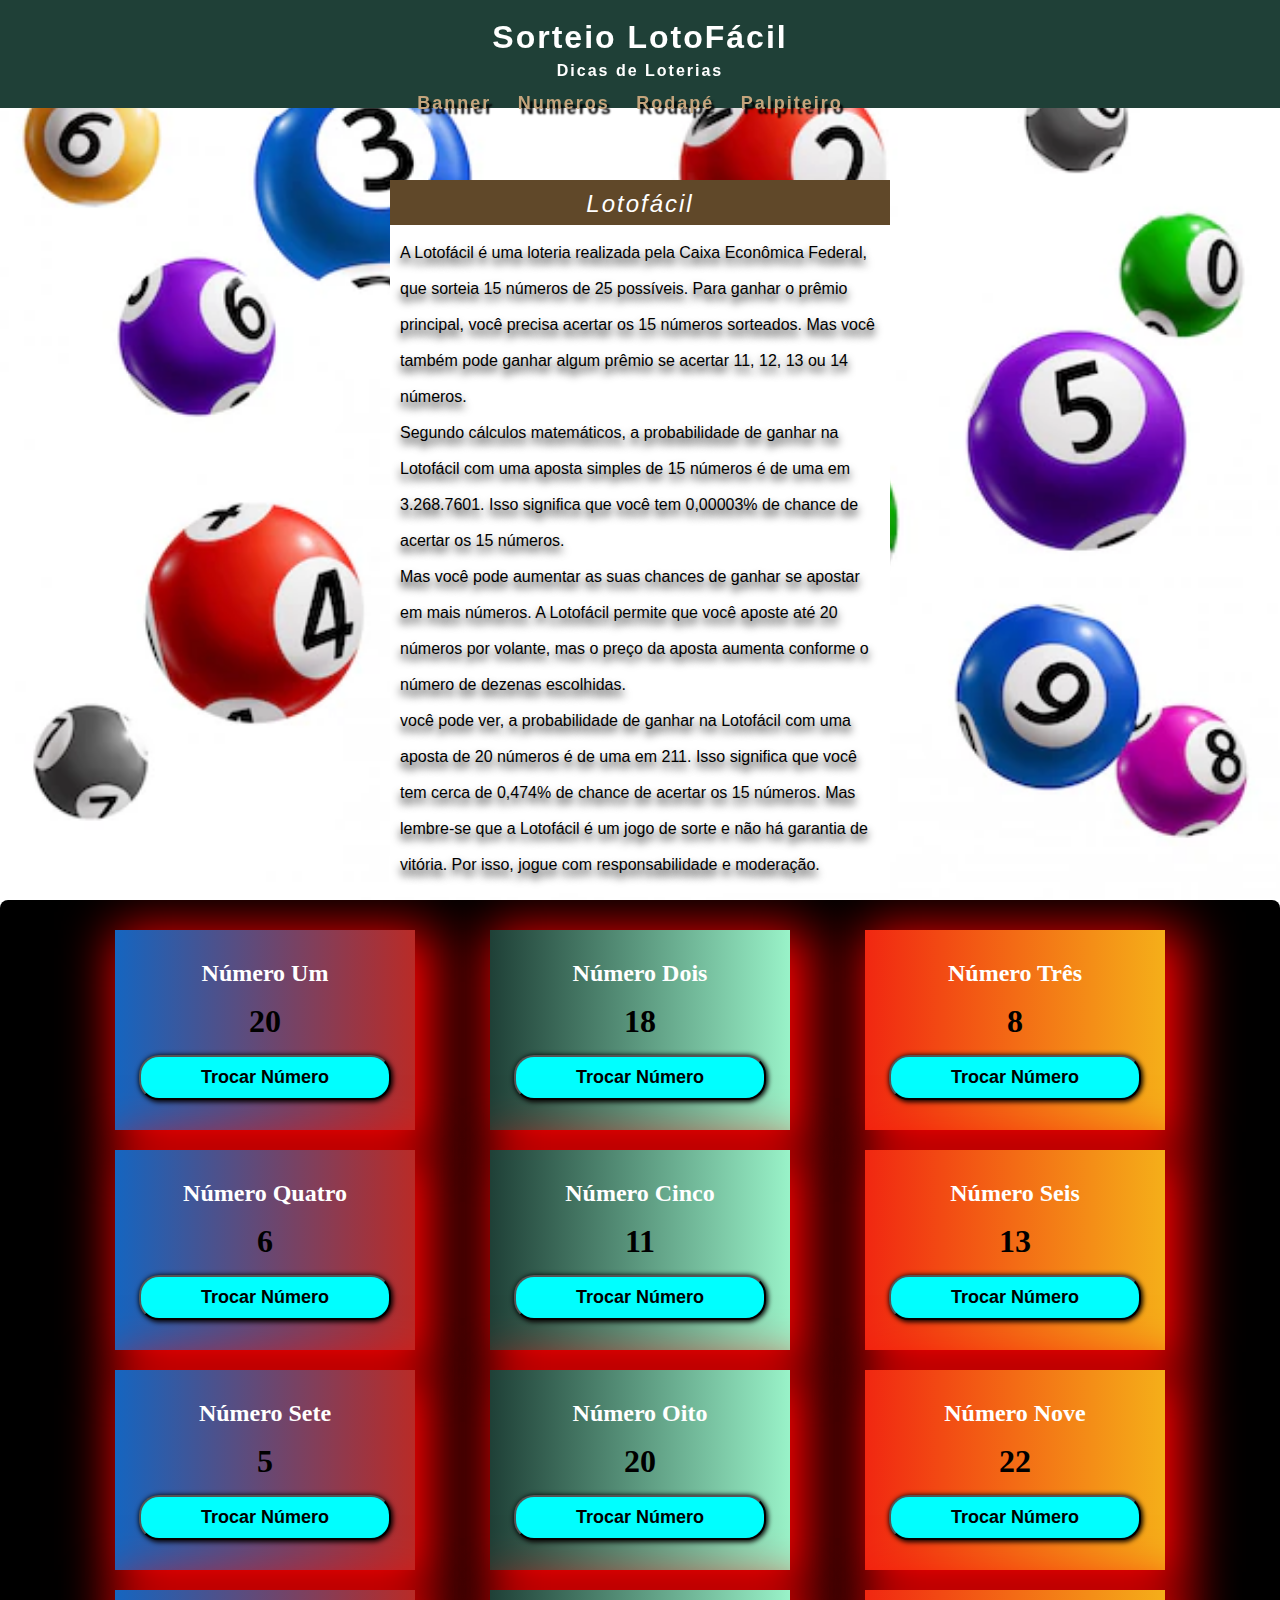
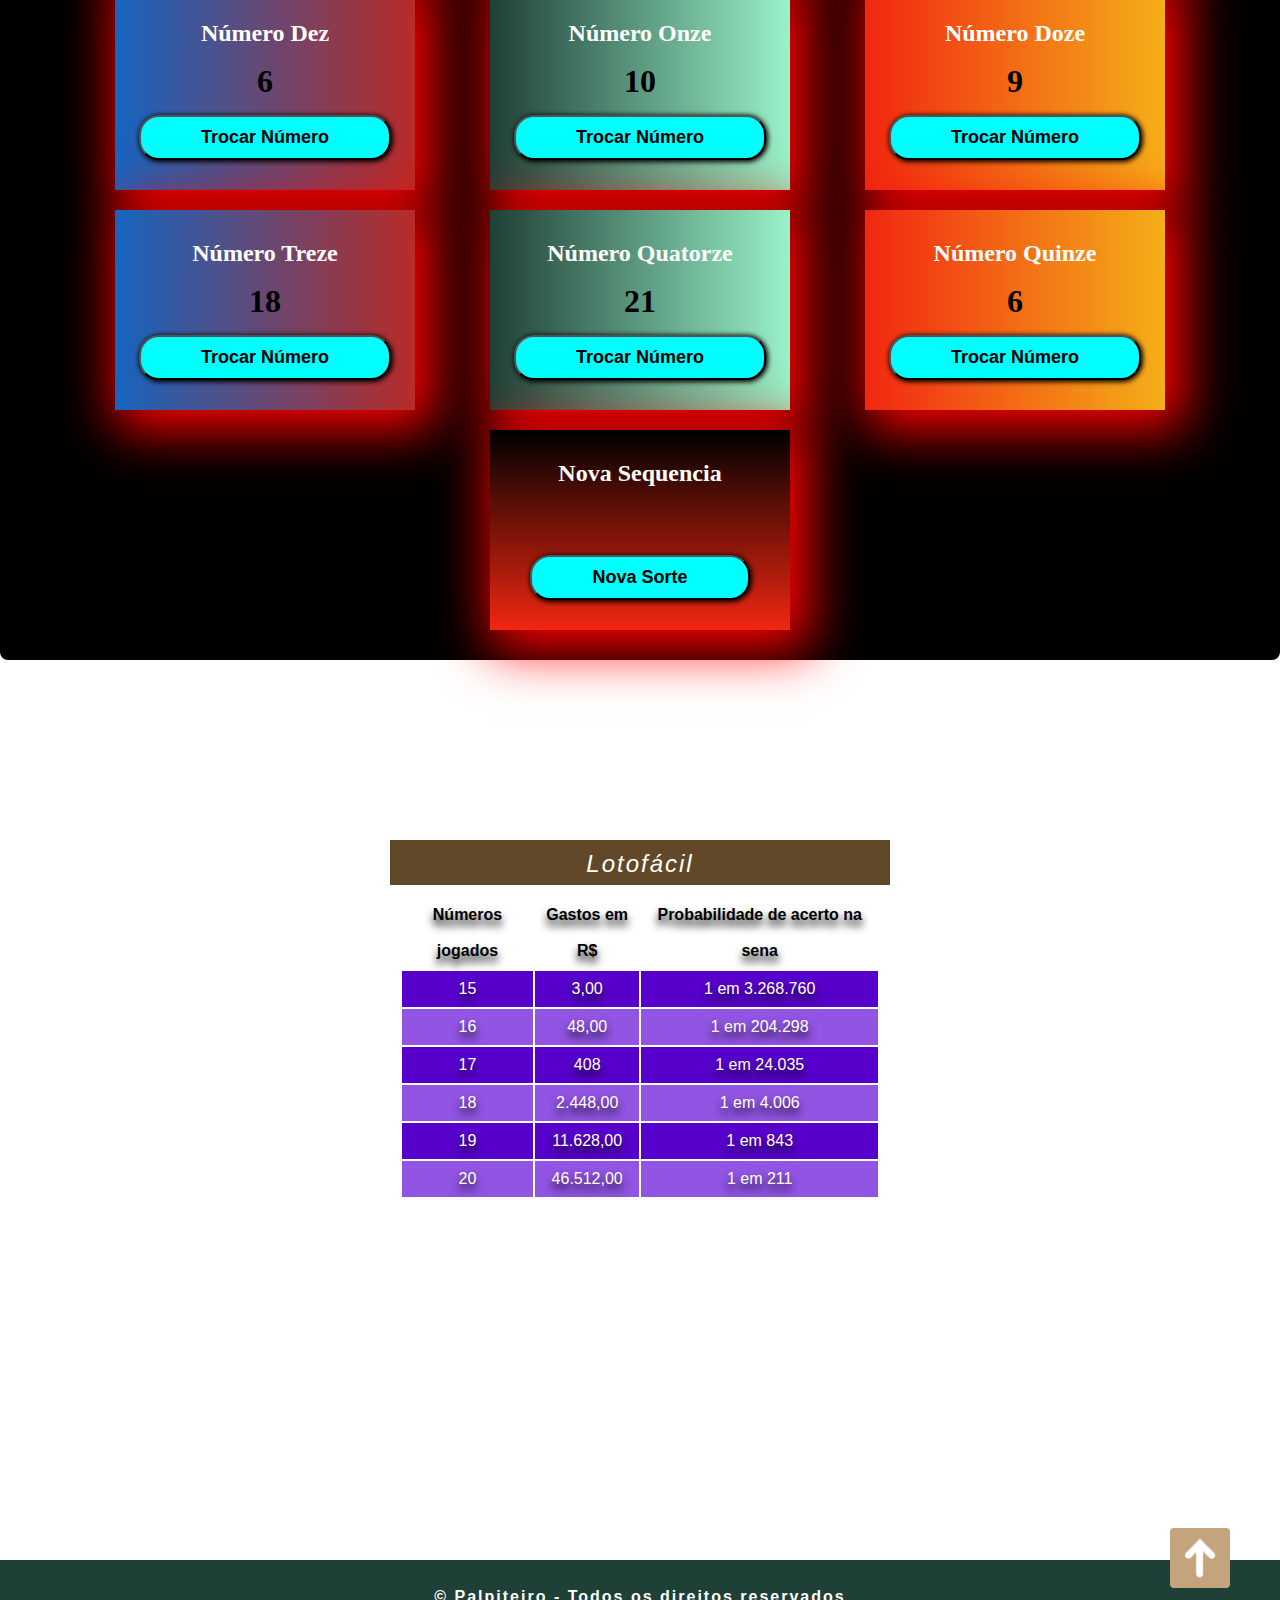
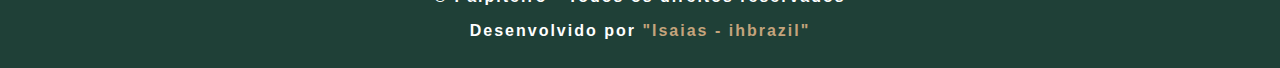
<file: sorteio-lotofacil.html>
<!DOCTYPE html>
<html lang="pt-br">
<head>
    <meta charset="UTF-8"/>
    <meta http-equiv="X-UA-Compatible" content="IE=edge" />
    <meta name="viewport" content="width=device-width, initial-scale=1.0" />
    <title>LotoFácil</title>
    <link rel="stylesheet" type="text/css" href="css/estilo.css"/>
    <link rel="stylesheet" type="text/css" href="css/estilo_sorteio.css"/>
</head>
<body>
    <header>
        <div class="topo"> <!-- Rodapé da página -->
            <h1>Sorteio LotoFácil</h1>
            <p><span>Dicas de Loterias</span></p>
            <div>
                <a href="#banner">Banner</a>
                <a href="#numeros">Numeros</a>
                <a href="#rodape">Rodapé</a>
                <a href="index.html"> Palpiteiro</a>
            </div>  
        </div>
    </header>
    <section id="banner">
        <div class="container-parallax-sorteio">
            <h1>Lotofácil</h1>
            <p>A Lotofácil é uma loteria realizada pela Caixa Econômica Federal, que sorteia 15 números de 25 possíveis. Para ganhar o prêmio principal, você precisa acertar os 15 números sorteados. Mas você também pode ganhar algum prêmio se acertar 11, 12, 13 ou 14 números.<br>
            Segundo cálculos matemáticos, a probabilidade de ganhar na Lotofácil com uma aposta simples de 15 números é de uma em 3.268.7601. Isso significa que você tem 0,00003% de chance de acertar os 15 números.<br>
            Mas você pode aumentar as suas chances de ganhar se apostar em mais números. A Lotofácil permite que você aposte até 20 números por volante, mas o preço da aposta aumenta conforme o número de dezenas escolhidas.<br>
            você pode ver, a probabilidade de ganhar na Lotofácil com uma aposta de 20 números é de uma em 211. Isso significa que você tem cerca de 0,474% de chance de acertar os 15 números.
            Mas lembre-se que a Lotofácil é um jogo de sorte e não há garantia de vitória. Por isso, jogue com responsabilidade e moderação.</p>
        </div>  
    <section id="numeros">
        <script src="./javascript/palpiteiro.js"></script>
        <div class="container-sorteio">
                <div class="card-sorteio card-um">
                    <h2>Número Um</h2>
                    <span id="numeroUm" class="dezena"></span>
                    <button type="button" onclick="palpiteUmLotoFacil()">Trocar Número</button>
                </div>
                <div class="card-sorteio card-dois">
                    <h2>Número Dois</h2>
                    <span id="numeroDois" class="dezena"></span>
                    <button type="button" onclick="palpiteDoisLotoFacil()">Trocar Número</button>
                </div>
                <div class="card-sorteio card-tres">
                    <h2>Número Três</h2>
                    <span id="numeroTres" class="dezena"></span>
                    <button type="button" onclick="palpiteTresLotoFacil()">Trocar Número</button>
                </div>
                <div class="card-sorteio card-um">
                    <h2>Número Quatro</h2>
                    <span id="numeroQuatro" class="dezena"></span>
                    <button type="button" onclick="palpiteQuatroLotoFacil()">Trocar Número</button>
                </div>
                <div class="card-sorteio card-dois">
                    <h2>Número Cinco</h2>
                    <span id="numeroCinco" class="dezena"></span>
                    <button type="button" onclick="palpiteCincoLotoFacil()">Trocar Número</button>
                </div>
                <div class="card-sorteio card-tres">
                    <h2>Número Seis</h2>
                    <span id="numeroSeis" class="dezena"></span>
                    <button type="button" onclick="palpiteSeisLotoFacil()">Trocar Número</button>
                </div>
                <div class="card-sorteio card-um">
                    <h2>Número Sete</h2>
                    <span id="numeroSete" class="dezena"></span>
                    <button type="button" onclick="palpiteSeteLotoFacil()">Trocar Número</button>
                </div>
                <div class="card-sorteio card-dois">
                    <h2>Número Oito</h2>
                    <span id="numeroOito" class="dezena"></span>
                    <button type="button" onclick="palpiteOitoLotoFacil()">Trocar Número</button>
                </div>
                <div class="card-sorteio card-tres">
                    <h2>Número Nove</h2>
                    <span id="numeroNove" class="dezena"></span>
                    <button type="button" onclick="palpiteNoveLotoFacil()">Trocar Número</button>
                </div>
                <div class="card-sorteio card-um">
                    <h2>Número Dez</h2>
                    <span id="numeroDez" class="dezena"></span>
                    <button type="button" onclick="palpiteDezLotoFacil()">Trocar Número</button>
                </div>
                <div class="card-sorteio card-dois">
                    <h2>Número Onze</h2>
                    <span id="numeroOnze" class="dezena"></span>
                    <button type="button" onclick="palpiteOnzeLotoFacil()">Trocar Número</button>
                </div>
                <div class="card-sorteio card-tres">
                    <h2>Número Doze</h2>
                    <span id="numeroDoze" class="dezena"></span>
                    <button type="button" onclick="palpiteDozeLotoFacil()">Trocar Número</button>
                </div>
                <div class="card-sorteio card-um">
                    <h2>Número Treze</h2>
                    <span id="numeroTreze" class="dezena"></span>
                    <button type="button" onclick="palpiteTrezeLotoFacil()">Trocar Número</button>
                </div>
                <div class="card-sorteio card-dois">
                    <h2>Número Quatorze</h2>
                    <span id="numeroQuatorze" class="dezena"></span>
                    <button type="button" onclick="palpiteQuatorzeLotoFacil()">Trocar Número</button>
                </div>
                <div class="card-sorteio card-tres">
                    <h2>Número Quinze</h2>
                    <span id="numeroQuinze" class="dezena"></span>
                    <button type="button" onclick="palpiteQuinzeLotoFacil()">Trocar Número</button>
                </div>
                <div class="card-sorteio card-todos">
                    <h2>Nova Sequencia</h2>
                    <button type="button" onclick="palpiteInicialLotoFacil()">Nova Sorte</button>
                </div>
                <script>palpiteInicialLotoFacil();</script>
        </div>
    </section>    
    <section id="banner">
        <div class="container-parallax-sorteio">
            <h1>Lotofácil</h1>
            <table>
                <thead>
                    <tr>
                        <th>Números jogados</th>
                        <th>Gastos em R$</th>
                        <th>Probabilidade de acerto na sena</th>
                    </tr>
                </thead>
                <tbody>
                    <tr>
                        <td>15</td>
                        <td>3,00</td>
                        <td>1 em 3.268.760</td>
                    </tr>
                    <tr>
                        <td>16</td>
                        <td>48,00</td>
                        <td>1 em 204.298</td>
                    </tr>
                    <tr>
                        <td>17</td>
                        <td>408</td>
                        <td>1 em 24.035</td>
                    </tr>
                    <tr>
                        <td>18</td>
                        <td>2.448,00</td>
                        <td>1 em 4.006</td>
                    </tr>
                    <tr>
                        <td>19</td>
                        <td>11.628,00</td>
                        <td>1 em 843</td>
                    </tr>
                    <tr>
                        <td>20</td>
                        <td>46.512,00</td>
                        <td>1 em 211</td>
                    </tr>
                </tbody>
            </table>
        </div>
    </section>
    <footer id="rodape">
        <div class="container-rodape"> <!-- Rodapé da página -->
            <p>&copy; Palpiteiro - Todos os direitos reservados</p>
            <p>Desenvolvido por <span>"Isaias - ihbrazil"</span></p>
            <a href="#banner"></a>
        </div>
    </footer>    
</body>
</html>
</file>
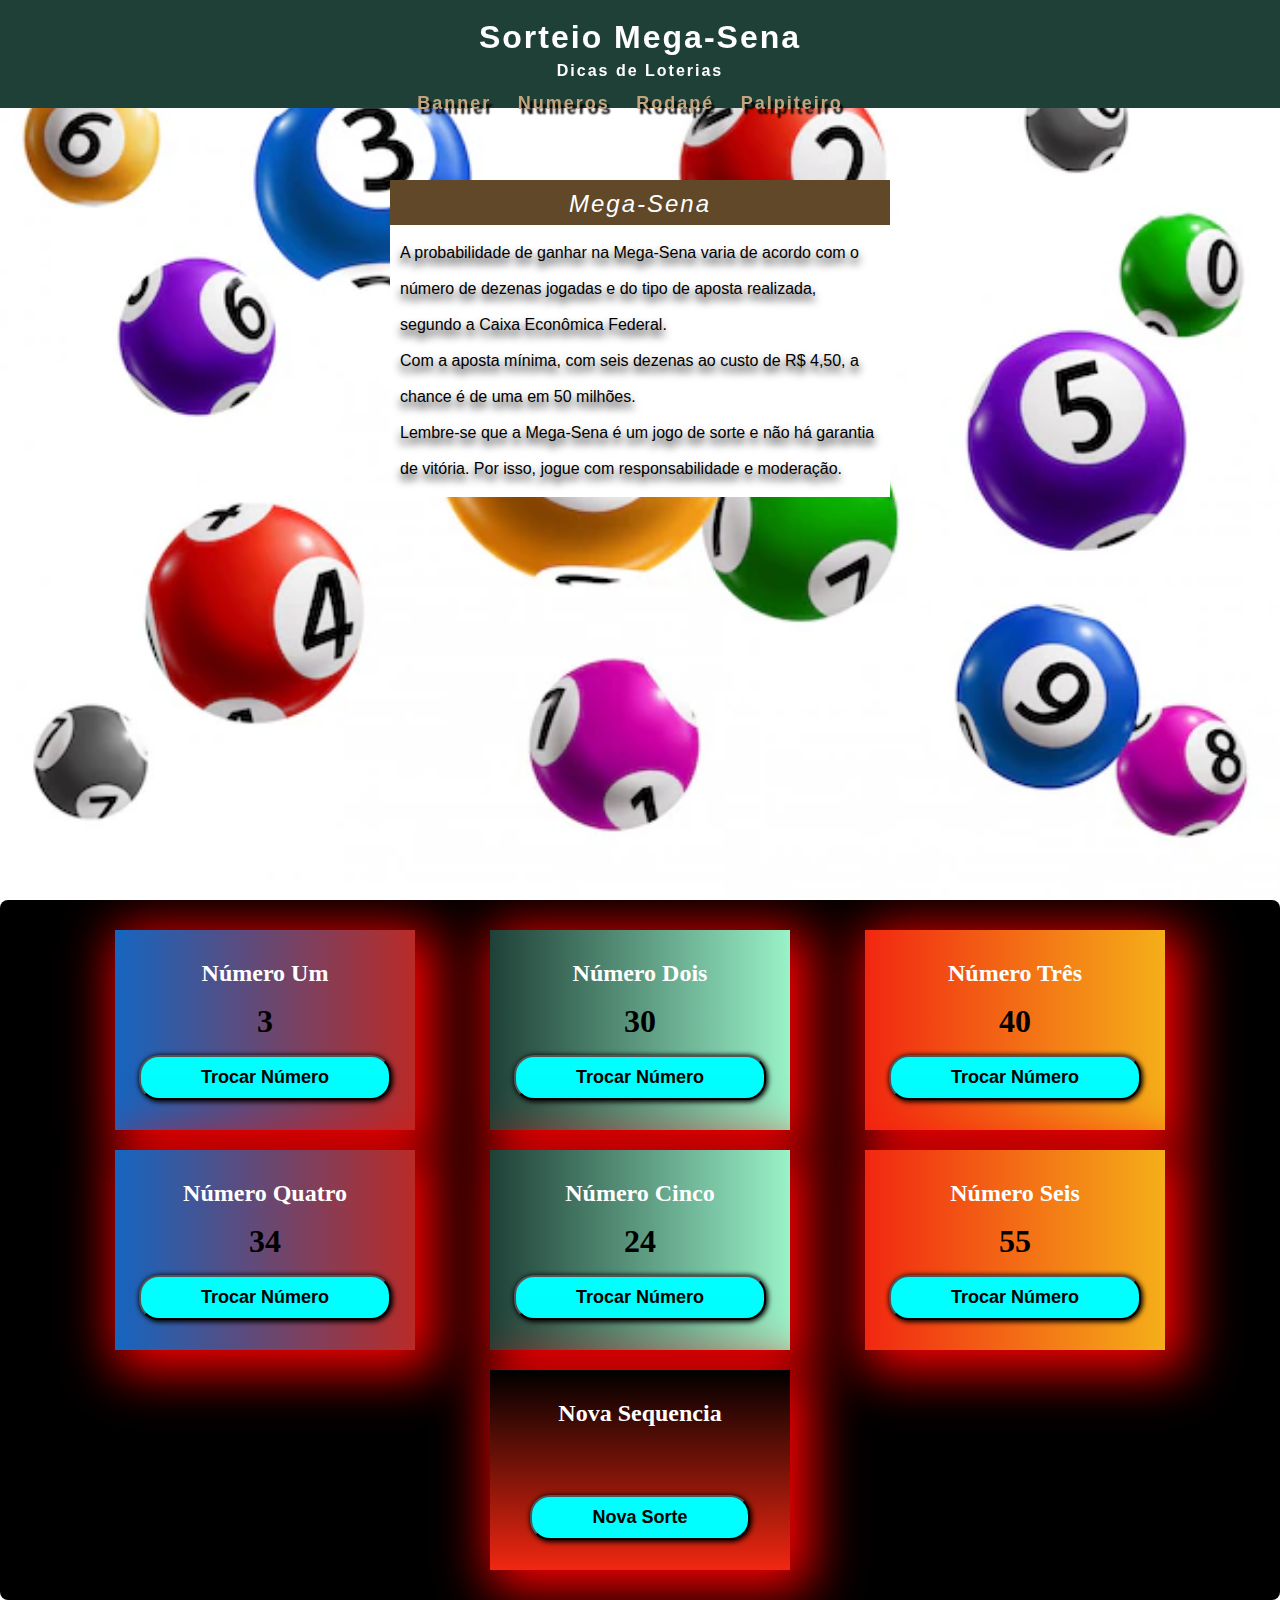
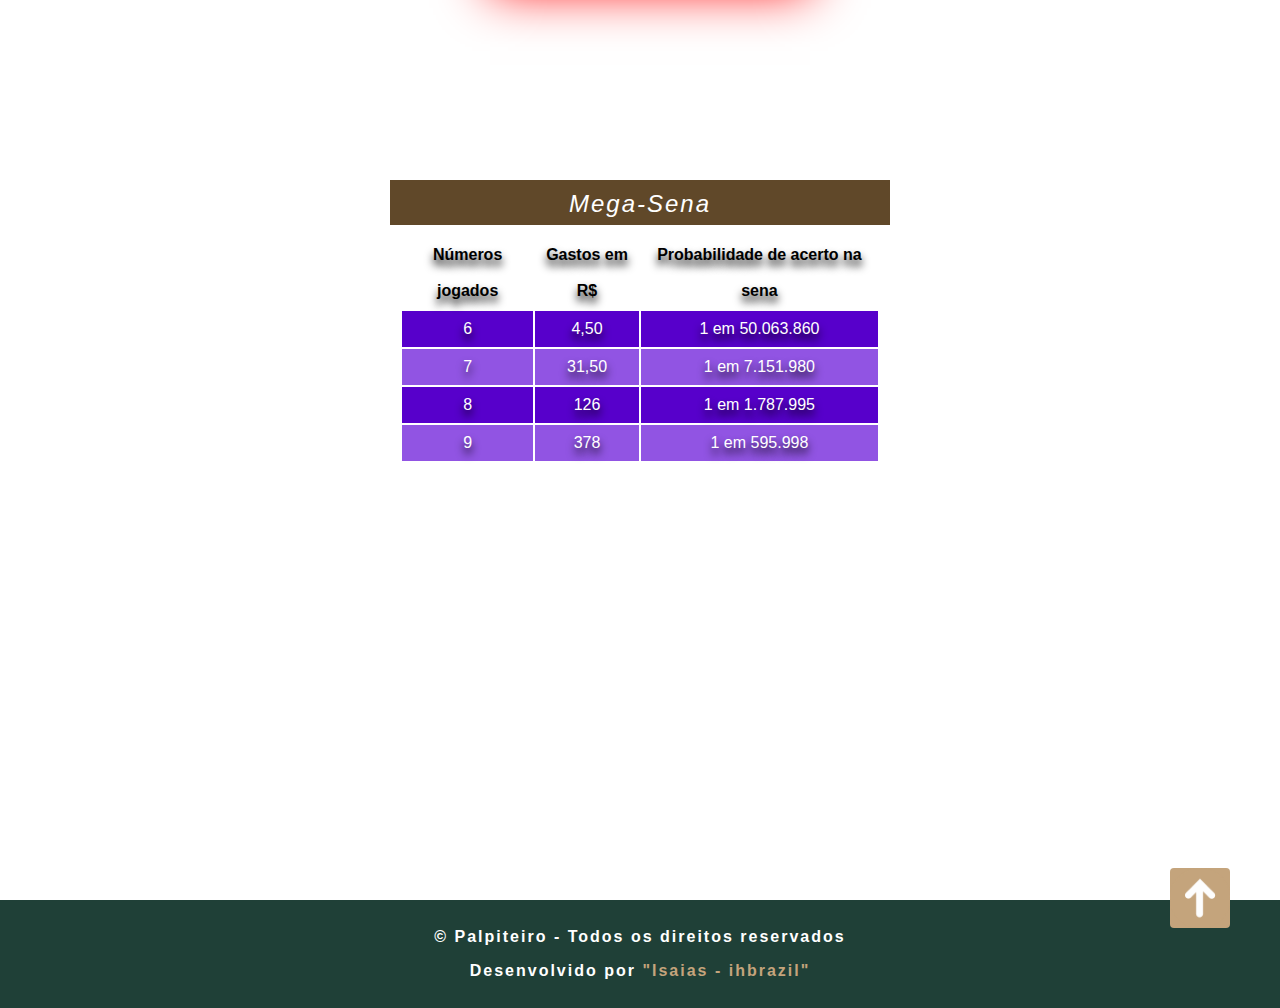
<file: sorteio-mega-sena.html>
<!DOCTYPE html>
<html lang="pt-br">
<head>
    <meta charset="UTF-8"/>
    <meta http-equiv="X-UA-Compatible" content="IE=edge" />
    <meta name="viewport" content="width=device-width, initial-scale=1.0" />
    <title>Mega-Sena</title>
    <link rel="stylesheet" type="text/css" href="css/estilo.css"/>
    <link rel="stylesheet" type="text/css" href="css/estilo_sorteio.css"/>
</head>
<body>
    <header>
        <div class="topo"> <!-- Rodapé da página -->
            <h1>
                Sorteio Mega-Sena
            </h1>
            <p>
                <span>
                    Dicas de Loterias
                </span>
            </p>
            <div>
                <a href="#banner">Banner</a>
                <a href="#numeros">Numeros</a>
                <a href="#rodape">Rodapé</a>
                <a href="index.html"> Palpiteiro</a>
            </div>  
        </div>
    </header>
    <section  id="banner">
        <div class="container-parallax-sorteio">
            <h1>Mega-Sena</h1>
            <p>A probabilidade de ganhar na Mega-Sena varia de acordo com o número de dezenas jogadas e do tipo de aposta realizada, segundo a Caixa Econômica Federal.<br>
            Com a aposta mínima, com seis dezenas ao custo de R$ 4,50, a chance é de uma em 50 milhões.<br>
            Lembre-se que a Mega-Sena é um jogo de sorte e não há garantia de vitória. Por isso, jogue com responsabilidade e moderação.</p>
        </div>  
    </section>
    <section id="numeros">
        <script src="./javascript/palpiteiro.js"></script>
        <div class="container-sorteio">
                <div class="card-sorteio card-um">
                    <h2>Número Um</h2>
                    <span id="numeroUm" class="dezena"></span>
                    <button type="button" onclick="palpiteUmMega()">Trocar Número</button>
                </div>
                <div class="card-sorteio card-dois">
                    <h2>Número Dois</h2>
                    <span id="numeroDois" class="dezena"></span>
                    <button type="button" onclick="palpiteDoisMega()">Trocar Número</button>
                </div>
                <div class="card-sorteio card-tres">
                    <h2>Número Três</h2>
                    <span id="numeroTres" class="dezena"></span>
                    <button type="button" onclick="palpiteTresMega()">Trocar Número</button>
                </div>
                <div class="card-sorteio card-um">
                    <h2>Número Quatro</h2>
                    <span id="numeroQuatro" class="dezena"></span>
                    <button type="button" onclick="palpiteQuatroMega()">Trocar Número</button>
                </div>
                <div class="card-sorteio card-dois">
                    <h2>Número Cinco</h2>
                    <span id="numeroCinco" class="dezena"></span>
                    <button type="button" onclick="palpiteCincoMega()">Trocar Número</button>
                </div>
                <div class="card-sorteio card-tres">
                    <h2>Número Seis</h2>
                    <span id="numeroSeis" class="dezena"></span>
                    <button type="button" onclick="palpiteSeisMega()">Trocar Número</button>
                </div>
                <div class="card-sorteio card-todos">
                    <h2>Nova Sequencia</h2>
                    <button type="button" onclick="palpiteInicialMega()">Nova Sorte</button>
                </div>
                <script>palpiteInicialMega();</script>
        </div>
    </section>
    <section id="banner">
        <div class="container-parallax-sorteio">
            <h1>Mega-Sena</h1>
            <table>
                <thead>
                    <tr>
                        <th>Números jogados</th>
                        <th>Gastos em R$</th>
                        <th>Probabilidade de acerto na sena</th>
                    </tr>
                </thead>
                <tbody>
                    <tr>
                        <td>6</td>
                        <td>4,50</td>
                        <td>1 em 50.063.860</td>
                    </tr>
                    <tr>
                        <td>7</td>
                        <td>31,50</td>
                        <td>1 em 7.151.980</td>
                    </tr>
                    <tr>
                        <td>8</td>
                        <td>126</td>
                        <td>1 em 1.787.995</td>
                    </tr>
                    <tr>
                        <td>9</td>
                        <td>378</td>
                        <td>1 em 595.998</td>
                    </tr>
                </tbody>
            </table>
        </div>
    </section>
    <footer id="rodape">
        <div class="container-rodape"> <!-- Rodapé da página -->
            <p>&copy; Palpiteiro - Todos os direitos reservados</p>
            <p>Desenvolvido por <span>"Isaias - ihbrazil"</span></p>
            <a href="#banner"></a>
        </div> 
    </footer>   
</body>
</html>
</file>
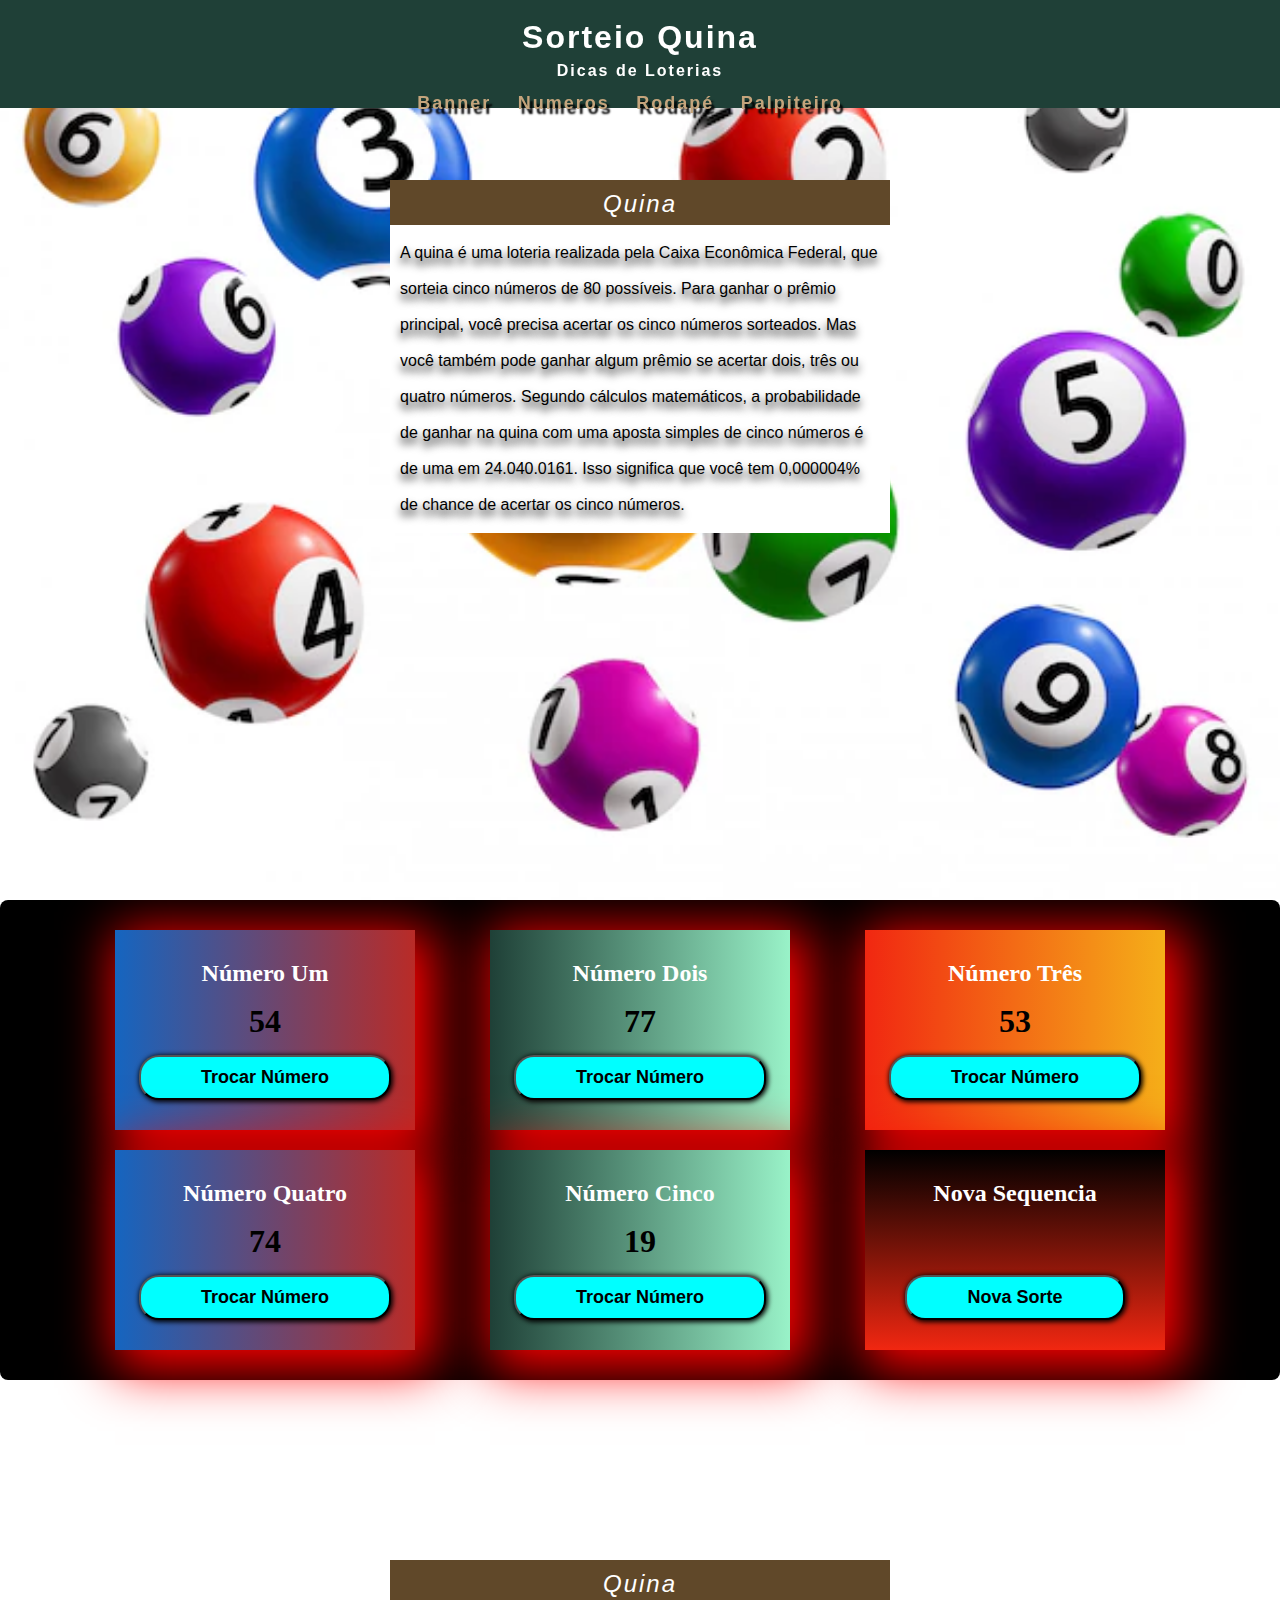
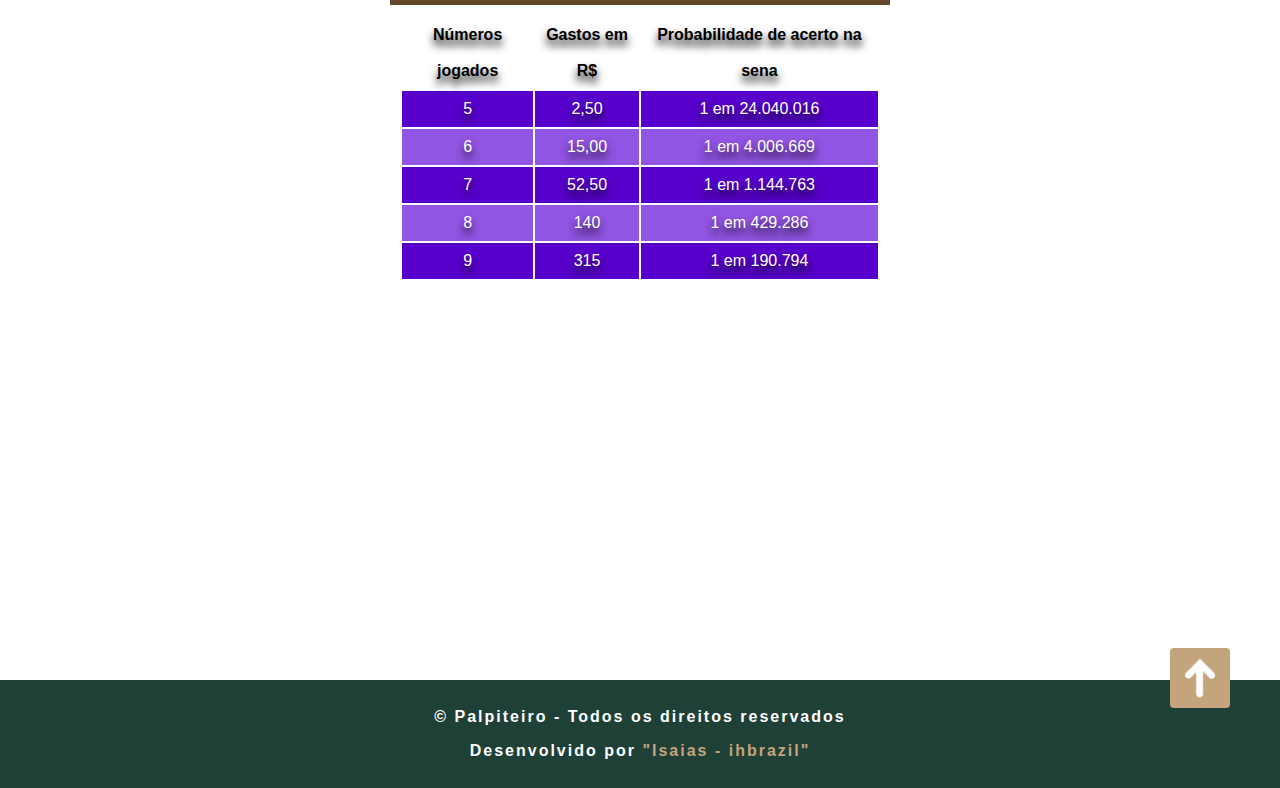
<file: sorteio-quina.html>
<!DOCTYPE html>
<html lang="pt-br">
<head>
    <meta charset="UTF-8"/>
    <meta http-equiv="X-UA-Compatible" content="IE=edge" />
    <meta name="viewport" content="width=device-width, initial-scale=1.0" />
    <title>Quina</title>
    <link rel="stylesheet" type="text/css" href="css/estilo.css"/>
    <link rel="stylesheet" type="text/css" href="css/estilo_sorteio.css"/>
</head>
<body>
    <header>
        <div class="topo"> <!-- Rodapé da página -->
            <h1>Sorteio Quina</h1>
            <p><span>Dicas de Loterias</span></p>
            <div>
                <a href="#banner">Banner</a>
                <a href="#numeros">Numeros</a>
                <a href="#rodape">Rodapé</a>
                <a href="index.html"> Palpiteiro</a>
            </div>  
        </div>
    </header>
    <section id="banner">
        <div class="container-parallax-sorteio">
            <h1>Quina</h1>
            <p>A quina é uma loteria realizada pela Caixa Econômica Federal, que sorteia cinco números de 80 possíveis. Para ganhar o prêmio principal, você precisa acertar os cinco números sorteados. Mas você também pode ganhar algum prêmio se acertar dois, três ou quatro números.
            Segundo cálculos matemáticos, a probabilidade de ganhar na quina com uma aposta simples de cinco números é de uma em 24.040.0161. Isso significa que você tem 0,000004% de chance de acertar os cinco números.
            </p>
        </div>
    </section>
    <section id="numeros">  
        <script src="./javascript/palpiteiro.js"></script>
        <div class="container-sorteio">
                <div class="card-sorteio card-um">
                    <h2>Número Um</h2>
                    <span id="numeroUm" class="dezena"></span>
                    <button type="button" onclick="palpiteUmQuina()">Trocar Número</button>
                </div>
                <div class="card-sorteio card-dois">
                    <h2>Número Dois</h2>
                    <span id="numeroDois" class="dezena"></span>
                    <button type="button" onclick="palpiteDoisQuina()">Trocar Número</button>
                </div>
                <div class="card-sorteio card-tres">
                    <h2>Número Três</h2>
                    <span id="numeroTres" class="dezena"></span>
                    <button type="button" onclick="palpiteTresQuina()">Trocar Número</button>
                </div>
                <div class="card-sorteio card-um">
                    <h2>Número Quatro</h2>
                    <span id="numeroQuatro" class="dezena"></span>
                    <button type="button" onclick="palpiteQuatroQuina()">Trocar Número</button>
                </div>
                <div class="card-sorteio card-dois">
                    <h2>Número Cinco</h2>
                    <span id="numeroCinco" class="dezena"></span>
                    <button type="button" onclick="palpiteCincoQuina()">Trocar Número</button>
                </div>
                <div class="card-sorteio card-todos">
                    <h2>Nova Sequencia</h2>
                    <button type="button" onclick="palpiteInicialQuina()">Nova Sorte</button>
                </div>
                <script>palpiteInicialQuina();</script>
        </div>
    </section>
    <section id="banner">
        <div class="container-parallax-sorteio">
            <h1>Quina</h1>
            <table>
                <thead>
                    <tr>
                        <th>Números jogados</th>
                        <th>Gastos em R$</th>
                        <th>Probabilidade de acerto na sena</th>
                    </tr>
                </thead>
                <tbody>
                    <tr>
                        <td>5</td>
                        <td>2,50</td>
                        <td>1 em 24.040.016</td>
                    </tr>
                    <tr>
                        <td>6</td>
                        <td>15,00</td>
                        <td>1 em 4.006.669</td>
                    </tr>
                    <tr>
                        <td>7</td>
                        <td>52,50</td>
                        <td>1 em 1.144.763</td>
                    </tr>
                    <tr>
                        <td>8</td>
                        <td>140</td>
                        <td>1 em 429.286</td>
                    </tr>
                    <tr>
                        <td>9</td>
                        <td>315</td>
                        <td>1 em 190.794</td>
                    </tr>
                </tbody>
            </table>
        </div>
    </section>
    <footer id="rodape">
        <div class="container-rodape"> <!-- Rodapé da página -->
            <p>&copy; Palpiteiro - Todos os direitos reservados</p>
            <p>Desenvolvido por <span>"Isaias - ihbrazil"</span></p>
            <a href="#banner"></a>
        </div>
    </footer>    
</body>
</html>
</file>
<file: css/estilo.css>
/* Efeitos Globais */
 * {
    margin: 0;
    padding: 0;
    box-sizing: border-box;
}

.container-parallax1,
.container-parallax2,
.container-parallax3 {
    position: relative;
    background-position: center;
    background-size: cover;
    background-attachment: fixed;
}

/* Topo da página */
.topo {
    width: 100%;
    position: fixed;
    z-index: 1;
    padding: 20px 0;
    line-height: 34px;
    letter-spacing: 2px;
    font-weight: 600;
    font-family: "Lato", sans-serif;
    text-align: center;
    background-color: #1f4037;
    color: #fff;
}

.topo div {
    position: absolute;
    top: 80%;
    left: 50px;
    right: 50px;
}

.topo div a {
    margin-right: 20px;
    font-size: 18px;
    font-family: "Oswald", sans-serif;
    font-weight: 700;
    text-decoration: none;
    text-shadow: 3px 5px 2px #000000;
    letter-spacing: 2px;
    color: #c4a47c;
}

/* Container Parallax
/* Container Parallax 1 */
.container-parallax1 {
    background-image: url("../assets/Saco_de_Dinheiro.jpg");
    height: 100vh;
}

/* Container Parallax 2 */
.container-parallax2 {
    background-image: url("../assets/bolas-de-loteria.webp");
    height: 60vh;
}

/* Container Parallax 3 */
.container-parallax3 {
    height: 65vh;
    background-image: url("../assets/fundo-de-trevos.jpg");
}

.container-parallax1 h1,
.container-parallax2 h3,
.container-parallax3 h2 {
    width: 500px;
    padding: 10px;

    position: relative;
    top: 45%;
    right: 0;
    left: 0;
    margin: auto;

    font-size: 24px;
    font-weight: 400;
    font-style: italic;
    font-family: "Fraunces", sans-serif;
    text-align: center;

    letter-spacing: 2px;
    background-color: #604829;
    color: #fff;
}

.container-parallax1 h1 {
    top: 28%;
} 

.container-parallax2 h3 {
    top: 5%;
}

.container-parallax3 h2 {
    top: 5%;
}

.container-parallax1 p {
    width: 500px;
    padding: 10px;
    position: absolute;
    top: 34%;
    right: 0;
    left: 0;
    margin: auto;
    background-color: #000000;
    color: #fff;
    font-family: "Oswald", sans-serif;
    line-height: 36px;
    text-shadow: 0px 6px 8px #000000;
    text-align: center;
}

.container-parallax1 ul {
    list-style: none;
    width: 500px;
    padding: 10px;
    position: absolute;
    top: 42%;
    right: 0;
    left: 0;
    margin: auto;
    background-color: #000000;
    color: #fff;
    font-weight: bold;
    font-family: "Oswald", sans-serif;
    line-height: 36px;
    text-shadow: 0px 6px 8px #000000;
    text-align: center;
    opacity: 70%;
}

/* Efeitos aplicados a classe container-texto */

.container-parallax2 table {
    width: 500px;
    padding: 10px;
    position: absolute;
    top: 15%;
    right: 0;
    left: 0;
    margin: auto;
    background-color: oldlace;
    color: #000000;
    font-family: "Oswald", sans-serif;
    line-height: 36px;
    text-shadow: 0px 6px 8px #000000;
    text-align: center;
}

.container-parallax2 table tbody tr:nth-of-type(odd) {
    background-color: #5700cb;
    color: #fff;
}

.container-parallax2 table tbody tr:nth-of-type(even) {
    background-color: #9154e3;
    color: #fff;
}

/*FlexBox*/

.container {
    max-width: 1024px;
    margin: 0 auto;
    padding: 40px 0px;
    background-color: #000000;
    border-radius: 8px;
    display: flex;
    justify-content: space-evenly;
    flex-wrap: wrap;
    gap: 20px;
}

.card {
    width: 280px;
    background-color: yellow;
    border-radius: 4px;
}

.container-imagem img {
    width: 100%;
    border-radius: 4px 4px 0px 0px;
}

.container-info {
    padding: 20px;
    height: 250px;
    display: flex;
    flex-direction: column;
    justify-content: space-between;
}
/*FlexBox*/

/* Rodapé */
.container-rodape {
    position: relative;
    padding: 20px 0;
    line-height: 34px;
    letter-spacing: 2px;
    font-weight: 600;
    font-family: "Lato", sans-serif;
    text-align: center;
    background-color: #1f4037;
    color: #fff;
}

.container-rodape span {
    color: #c4a47c;
}

.container-rodape a {
    display: inline-block;
    width: 60px;
    height: 60px;
    position: absolute;
    bottom: 80px;
    right: 50px;

    background-image: url("../assets/seta-para-cima.png");
    background-position: center;
    background-size: cover;
    background-color: #c4a47c;
    border-radius: 4px;
}
</file>
<file: css/estilo_sorteio.css>
/* Efeitos Globais */
* {
    margin: 0;
}

/* Container Parallax */
.container-parallax-sorteio {
    background-image: url("../assets/bolas-de-loteria.webp");
    height: 100vh;

    position: relative;
    background-position: center;
    background-size: cover;
    background-attachment: fixed;
}


.container-parallax-sorteio h1 {
    width: 500px;
    padding: 10px;
    position: relative;
    top: 20%;
    right: 0;
    left: 0;
    margin: auto;
    font-size: 24px;
    font-weight: 400;
    font-style: italic;
    font-family: "Fraunces", sans-serif;
    text-align: center;
    letter-spacing: 2px;
    background-color: #604829;
    color: #fff;
}

/* containers Sorteio */
.container-parallax-sorteio p, .container-parallax-sorteio table {
    width: 500px;
    padding: 10px;
    position: absolute;
    top: 25%;
    right: 0;
    left: 0;
    margin: auto;
    background-color: #fff;
    color: #000000;
    font-family: "Oswald", sans-serif;
    line-height: 36px;
    text-shadow: 0px 6px 8px #000000;
    text-align: center;
}

.container-parallax-sorteio p {
     text-align: left;
}

.container-parallax-sorteio table {
    text-align: center;
}

.container-parallax-sorteio table tbody tr:nth-of-type(odd) {
    background-color: #5700cb;
    color: #fff;
}

.container-parallax-sorteio table tbody tr:nth-of-type(even) {
    background-color: #9154e3;
    color: #fff;
}

/* containers Sorteio */

/* containers FlexBox*/
.container-sorteio {
    padding: 30px 60px;
    background-color: #000000;
    display: flex;
    justify-content: space-evenly;
    margin: 0 auto;
    border-radius: 8px;
    flex-wrap: wrap;
    gap: 20px;
}
  
 .card-sorteio {
    width: 300px;
    height: 200px;
    padding: 30px 20px;
    color: white;
    display: flex;
    flex-direction: column;
    align-items: center;
    justify-content: space-between;
    box-shadow: 10px 10px 50px 10px red;
  }
  
.card-sorteio p {
    width: 240px;
  }

.dezena {
    color: #000000;
    bottom: 300px;
    right: 150px;
    font-size: xx-large;
    font-weight: bolder;
}

.card-sorteio button {
    bottom: 5px;
    right: 0;
    left: 0;
    font-size: 18px;
    font-weight: 600;
    background-color: aqua;
    border-radius: 20px;
    padding: 10px 60px;
    cursor: pointer;
    box-shadow: 1px 1px 5px 1px black;
}
  
.card-um {
    background: linear-gradient(to left, #b92b27, #1565c0);
  }
  
.card-dois {
    background: linear-gradient(to right, #1f4037, #99f2c8);
  }
  
.card-tres {
    background: linear-gradient(to right, #f12711, #f5af19);
  }

.card-todos {
    background: linear-gradient(to top, #f12711, #000000);
}
/* containers FlexBox*/
</file>
